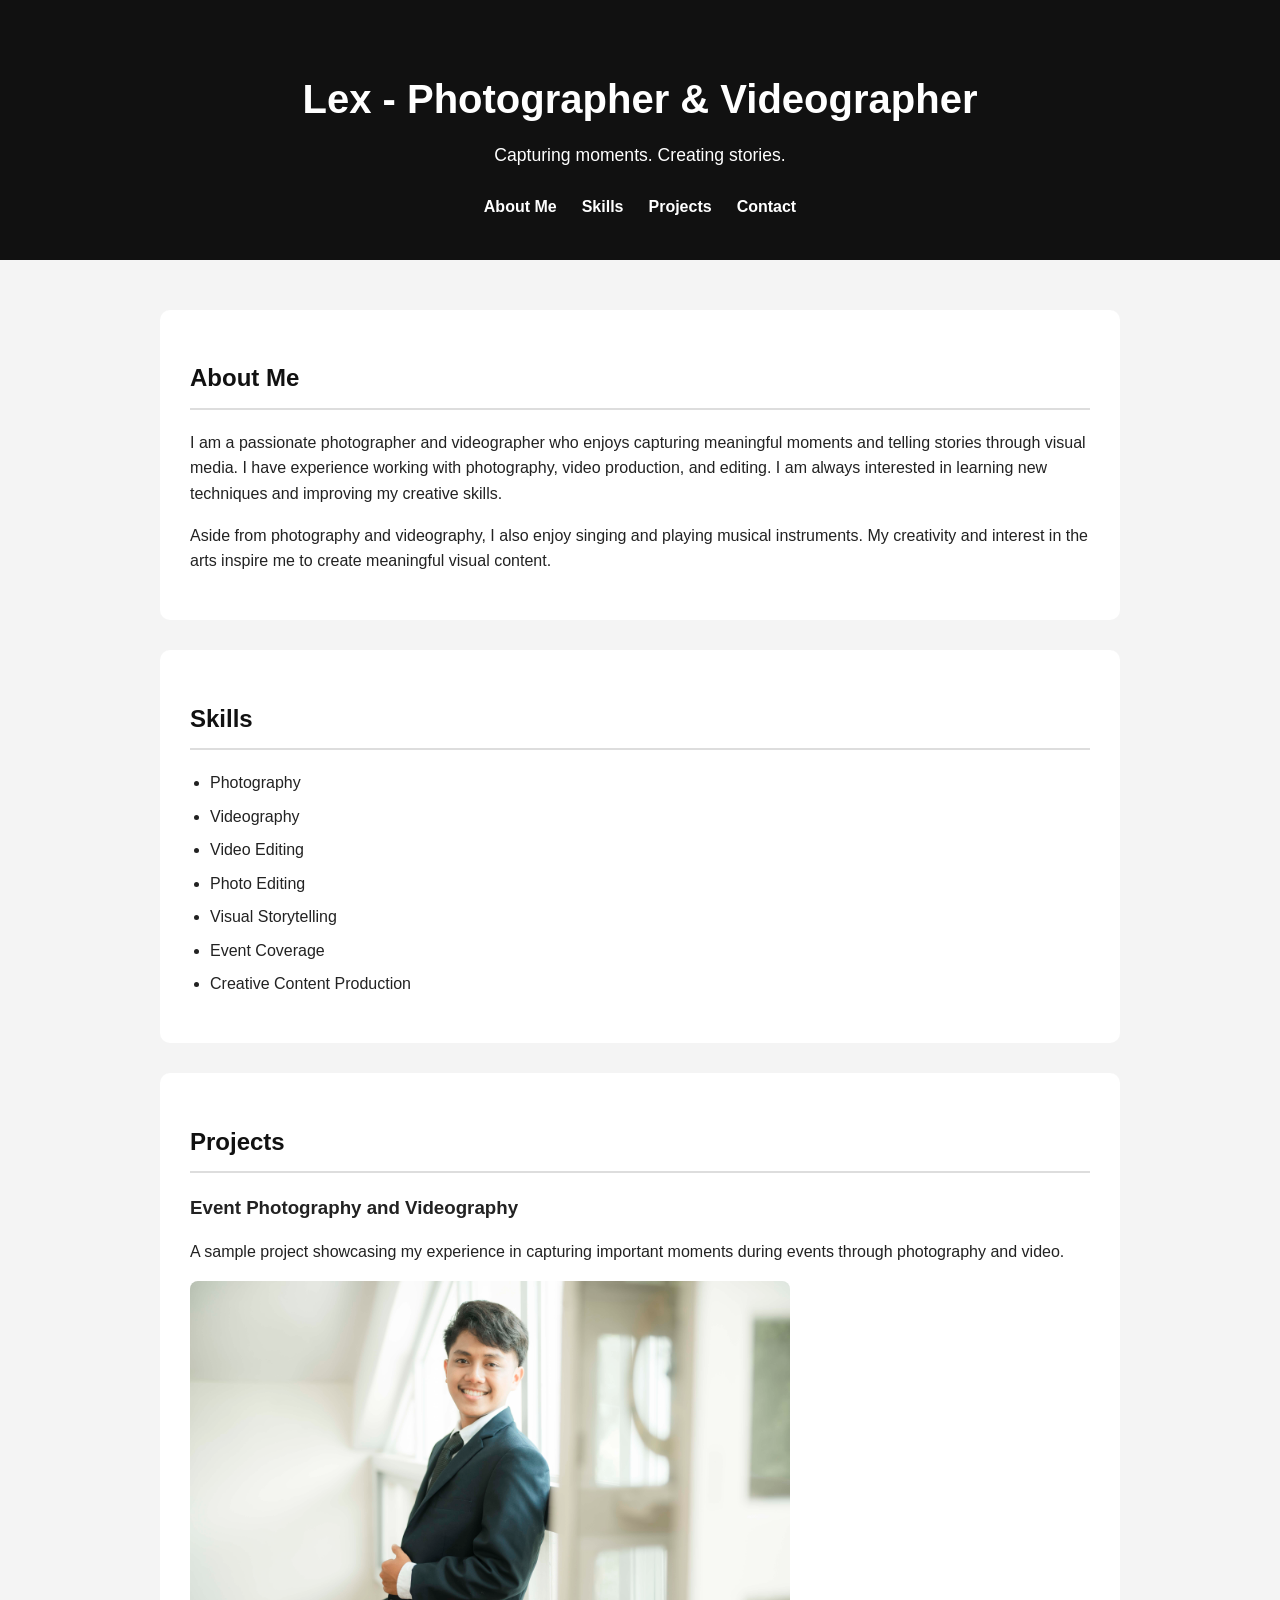
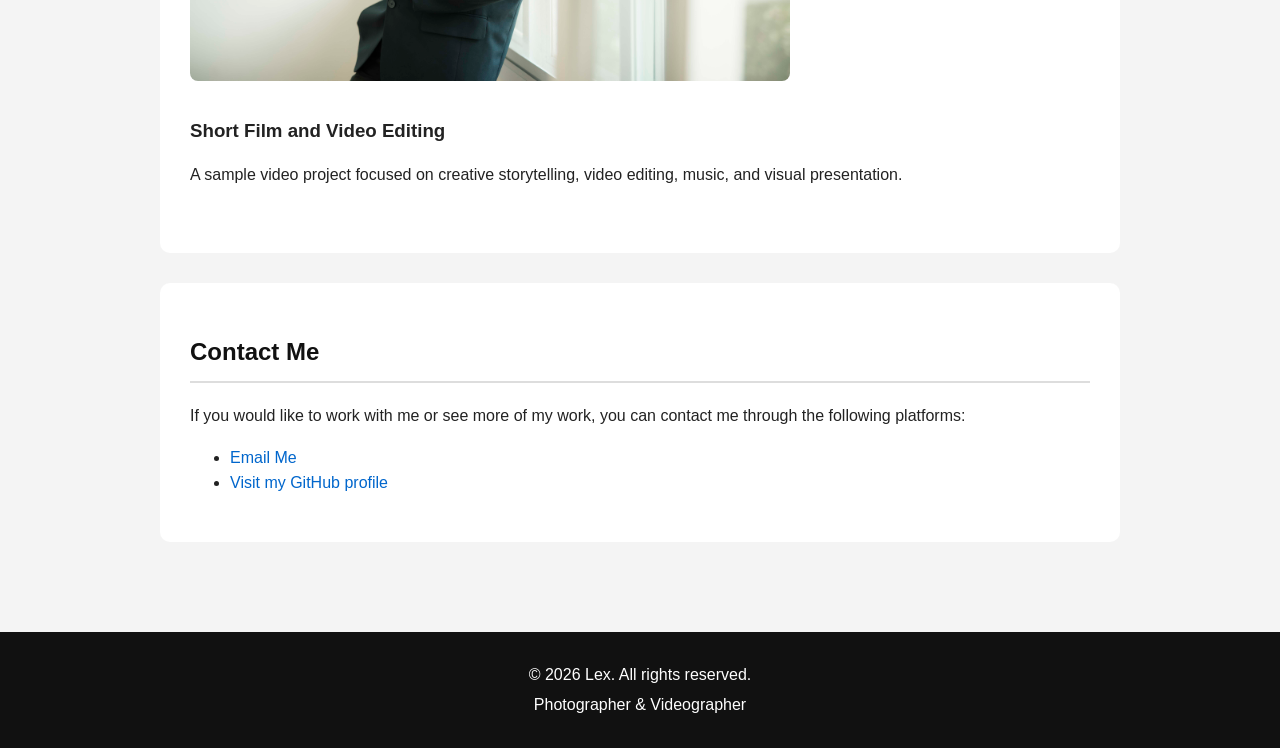
<file: index.html>
<!--html -->
<!DOCTYPE html>
<html lang="en">

<head>
    <meta charset="UTF-8">
    <meta name="viewport" content="width=device-width, initial-scale=1.0">

    <title>Lex | Photographer and Videographer</title>

    <meta name="description"
        content="Personal portfolio of Lex, a passionate photographer and videographer specializing in photography, videography, and creative visual storytelling.">
        <link rel="stylesheet" href="style.css">
</head>

<body>

    <!-- Header -->
    <header>
        <h1>Lex - Photographer & Videographer</h1>
        <p>Capturing moments. Creating stories.</p>

        <!-- Navigation -->
        <nav aria-label="Main navigation">
            <ul>
                <li><a href="#about">About Me</a></li>
                <li><a href="#skills">Skills</a></li>
                <li><a href="#projects">Projects</a></li>
                <li><a href="#contact">Contact</a></li>
            </ul>
        </nav>
    </header>

    <!-- Main Content -->
    <main>

        <!-- About Me Section -->
        <section id="about">
            <h2>About Me</h2>

            <p>
                I am a passionate photographer and videographer who enjoys
                capturing meaningful moments and telling stories through
                visual media. I have experience working with photography,
                video production, and editing. I am always interested in
                learning new techniques and improving my creative skills.
            </p>

            <p>
                Aside from photography and videography, I also enjoy singing
                and playing musical instruments. My creativity and interest
                in the arts inspire me to create meaningful visual content.
            </p>
        </section>

        <!-- Skills Section -->
        <section id="skills">
            <h2>Skills</h2>

            <ul>
                <li>Photography</li>
                <li>Videography</li>
                <li>Video Editing</li>
                <li>Photo Editing</li>
                <li>Visual Storytelling</li>
                <li>Event Coverage</li>
                <li>Creative Content Production</li>
            </ul>
        </section>

        <!-- Projects Section -->
        <section id="projects">
            <h2>Projects</h2>

            <article>
                <h3>Event Photography and Videography</h3>

                <p>
                    A sample project showcasing my experience in capturing
                    important moments during events through photography and
                    video.
                </p>

                <img
                    src="rwp_213.jpg"
                    alt="Photographer capturing an event using a professional camera">

            </article>

            <article>
                <h3>Short Film and Video Editing</h3>

                <p>
                    A sample video project focused on creative storytelling,
                    video editing, music, and visual presentation.
                </p>
            </article>

        </section>

        <!-- Contact Section -->
        <section id="contact">
            <h2>Contact Me</h2>

            <p>
                If you would like to work with me or see more of my work,
                you can contact me through the following platforms:
            </p>

            <ul>
                <li>
                    <a href="mailto:xelvisual19@gmail.com">
                        Email Me
                    </a>
                </li>

                <li>
                    <a href="https://github.com/Xel-na">
                        Visit my GitHub profile
                    </a>
                </li>
            </ul>
        </section>

    </main>

    <!-- Footer -->
    <footer>
        <p>&copy; 2026 Lex. All rights reserved.</p>
        <p>Photographer & Videographer</p>
    </footer>

</body>

</html>
</file>
<file: style.css>
/* General Styles */
* {
    box-sizing: border-box;
}

html {
    scroll-behavior: smooth;
}

body {
    font-family: Arial, Helvetica, sans-serif;
    line-height: 1.6;
    margin: 0;
    background-color: #f4f4f4;
    color: #222;
}

/* Header */
header {
    background-color: #111;
    color: white;
    text-align: center;
    padding: 40px 20px;
}

header h1 {
    margin-bottom: 10px;
    font-size: 2.5rem;
}

header p {
    margin-top: 0;
    font-size: 1.1rem;
}

/* Navigation */
nav {
    margin-top: 25px;
}

nav ul {
    list-style: none;
    padding: 0;
    margin: 0;
    display: flex;
    justify-content: center;
    gap: 25px;
}

nav a {
    color: white;
    text-decoration: none;
    font-weight: bold;
}

nav a:hover {
    text-decoration: underline;
}

/* Main Content */
main {
    max-width: 1000px;
    margin: 0 auto;
    padding: 20px;
}

section {
    background-color: white;
    margin: 30px 0;
    padding: 30px;
    border-radius: 10px;
}

section h2 {
    color: #111;
    border-bottom: 2px solid #ddd;
    padding-bottom: 10px;
}

/* Skills */
#skills ul {
    padding-left: 20px;
}

#skills li {
    margin-bottom: 8px;
}

/* Projects */
article {
    margin-bottom: 35px;
}

article h3 {
    margin-bottom: 10px;
}

article img {
    display: block;
    width: 100%;
    max-width: 600px;
    height: auto;
    margin-top: 15px;
    border-radius: 8px;
}

/* Contact */
#contact a {
    color: #0066cc;
    text-decoration: none;
}

#contact a:hover {
    text-decoration: underline;
}

/* Footer */
footer {
    background-color: #111;
    color: white;
    text-align: center;
    padding: 25px 20px;
    margin-top: 40px;
}

footer p {
    margin: 5px 0;
}

/* Responsive Design */
@media (max-width: 600px) {
    header h1 {
        font-size: 2rem;
    }

    nav ul {
        flex-direction: column;
        gap: 10px;
    }

    section {
        padding: 20px;
    }
}
</file>
